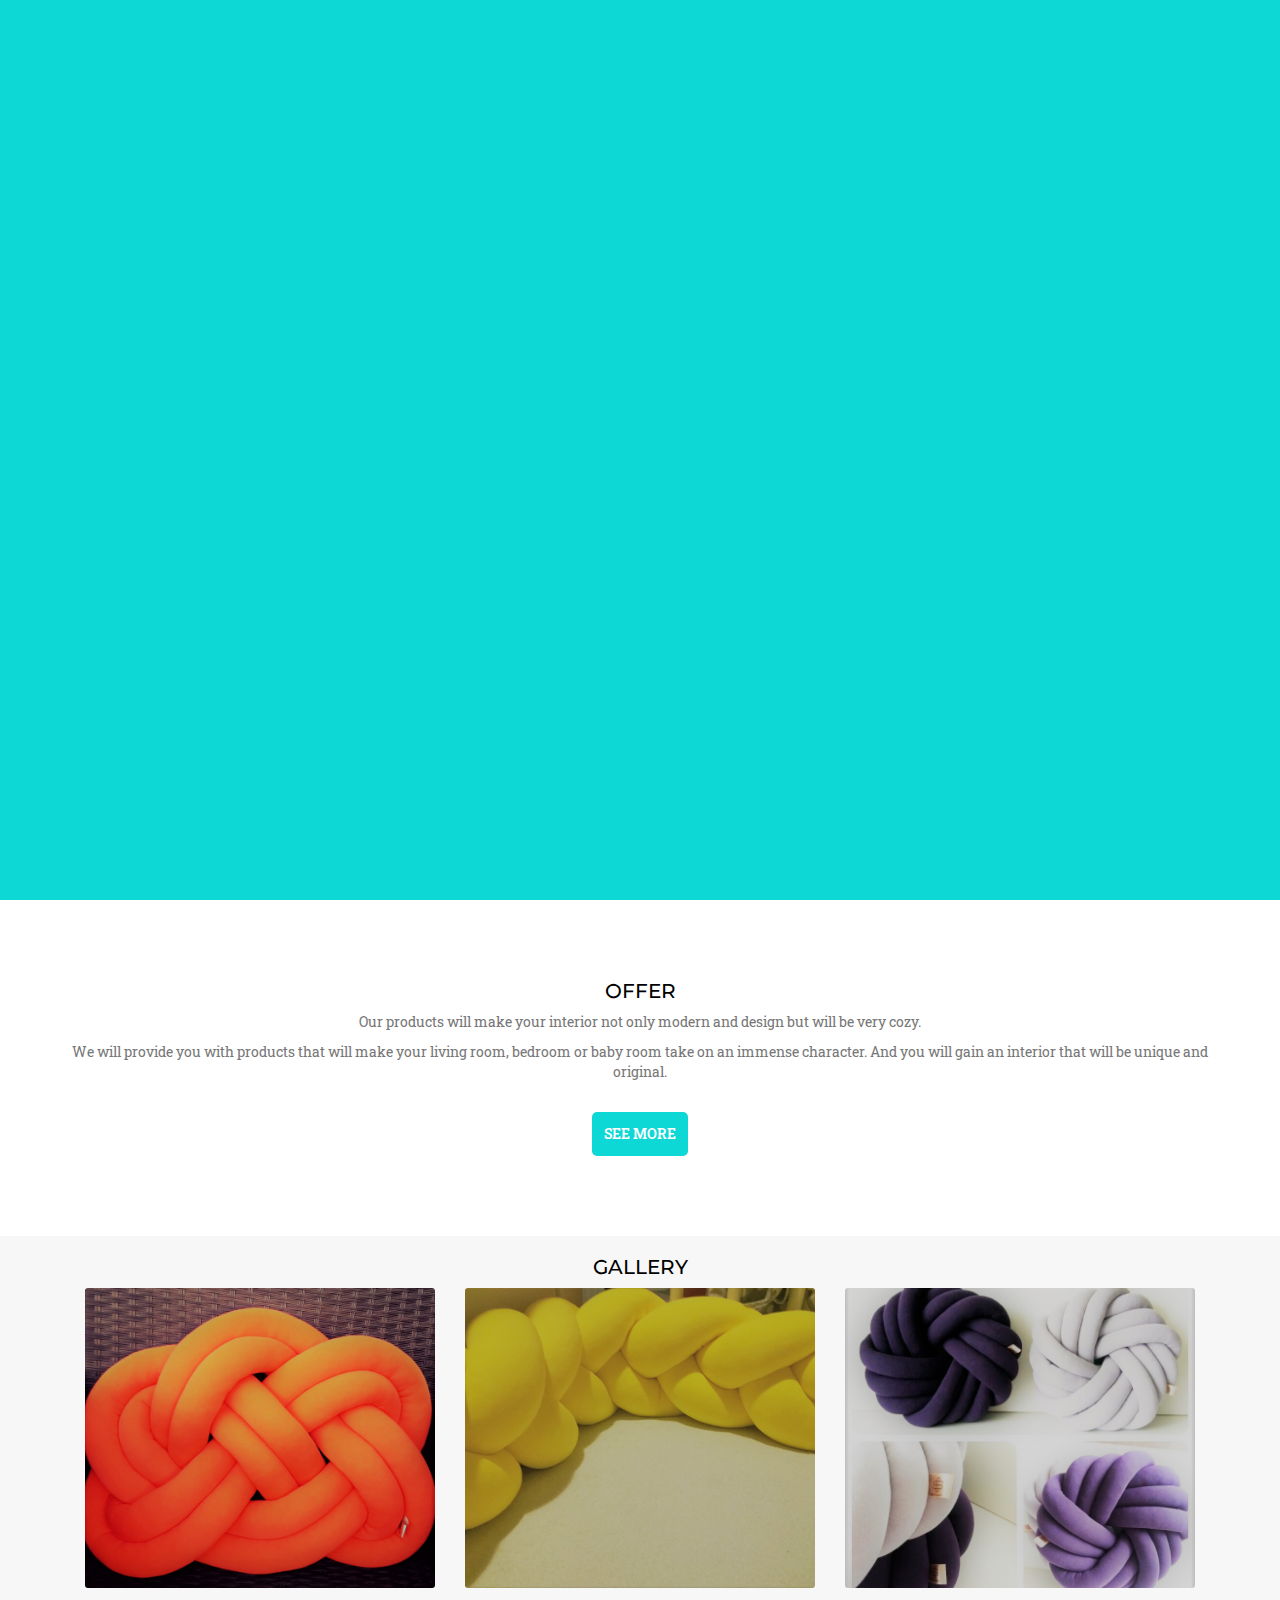
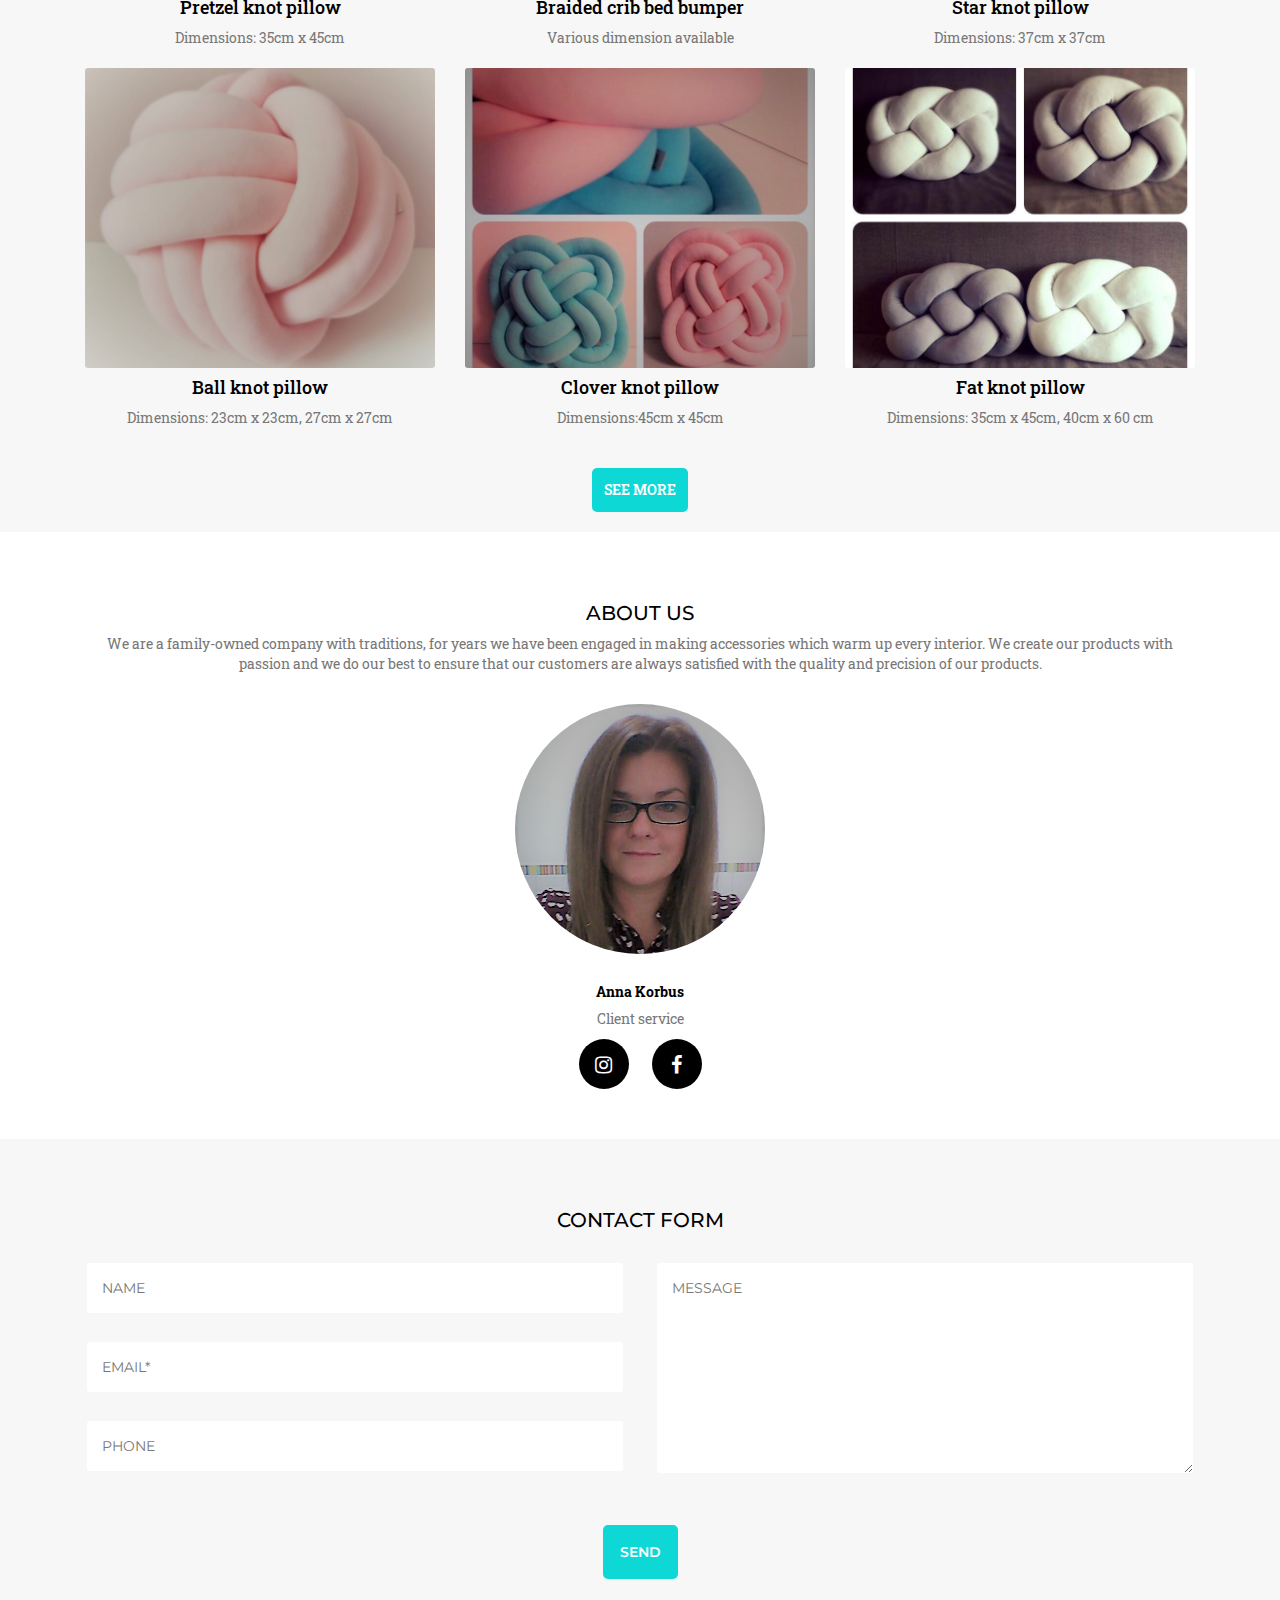
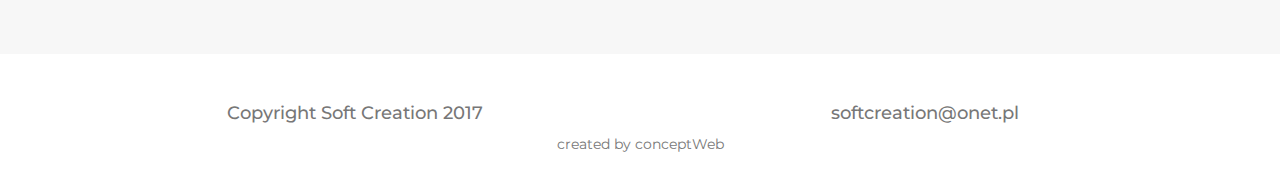
<file: index.html>
<!DOCTYPE html>
<html lang="pl">

<head>
    <meta http-equiv="Content-Type" content="text/html; charset=utf-8" />

    <!-- Zapewnienie reagowania zawartości strony na różne wielkości ekranu -->
    <meta name="viewport" content="width=device-width, initial-scale=1">
    <title>Soft Creation</title>
    <meta name="description" content="Poduszki dekoracyjne typu knot pillow, plecione ochraniacze do łóżeczek koce z wełny czesankowej o wyjątkowych właściwościach antyalergicznych -
 oraz o wiele wiecej by Twój dom stał się nowoczesny i przytulny.">

    <!-- Skompresowany Bootstrap CSS dodany lokalnie -->
    <link href="css/bootstrap.min.css" rel="stylesheet">
    <link href="css/style.css" rel="stylesheet">
    <link href="https://fonts.googleapis.com/css?family=Droid+Serif:400i|Montserrat:400|Roboto+Slab" rel="stylesheet">
    <link rel="shortcut icon" type="image/png" href="img/logo/favicon.png"/>
    <link rel="stylesheet" href="https://maxcdn.bootstrapcdn.com/font-awesome/4.7.0/css/font-awesome.min.css">
    <link rel="stylesheet" href="css/lightbox.min.css">
    <!-- Vivus - animacja svg -->
    <script src="js/vivus.min.js"></script>
</head>

<body>

<!-- Treść strony -->
<!-- Nawigacja-->
<nav class="navbar navbar-default navbar-fixed-top">
    <div class="container">
        <!-- Brand and toggle get grouped for better mobile display -->
        <div class="navbar-header">
            <button type="button" class="navbar-toggle collapsed" data-toggle="collapse"
                    data-target="#bs-example-navbar-collapse-1" aria-expanded="false">
                <span class="sr-only">Toggle navigation</span>
                <span class="icon-bar"></span>
                <span class="icon-bar"></span>
                <span class="icon-bar"></span>
            </button>
            <a class="navbar-brand" href="#"><img src="img/logo/logo.png" alt="logo"/></a>
        </div>

        <!-- Collect the nav links, forms, and other content for toggling -->
        <div class="collapse navbar-collapse" id="bs-example-navbar-collapse-1">
            <ul class="nav navbar-nav navbar-right">
                <li><a href="#portfolio" data-localize="gallery">Galeria</a></li>
                <li><a href="#team" data-localize="about">O Nas</a></li>
                <li><a href="#contact" data-localize="contact">Kontakt</a></li>
                <div class="language-selector-wrapper">
                <div class="language"><span>EN</span></div>
            </div>
            </ul>
        </div>

        <!-- /.navbar-collapse -->
    </div>
    <!-- /.container-fluid -->
</nav>
<!--Animated SVG Soft Creation logo-->
<div id="mainLogoWrapper" class="svg-logo-wrapper">


    <svg id="svgAnimatedLogo" version="1.1"  xmlns="http://www.w3.org/2000/svg" xmlns:xlink="http://www.w3.org/1999/xlink" x="0px" y="0px" viewBox="0 0 595.3 841.9" xml:space="preserve">



<path class="st0" d="M389.4,396.8c-0.1-15.5-12.7-28.1-28.2-28.1c0,0-90.3,0-90.4,0v5.6c0,0,90.4,0,90.4,0c12.2,0.2,22,10.2,22,22.4
	l0,0.1L389.4,396.8z"/>

<path class="st0" d="M281.1,425.4v-6.2c0.1,0,80.2,0,80.3,0c15.5,0.2,28,12.8,28,28.3c0,15.6-12.6,28.3-28.2,28.3c0,0-67.5,0-67.5,0
	v-5.6c0,0,67.5,0,67.6,0c12.2-0.2,22-10.2,22-22.4c0-12.2-9.7-22.1-21.8-22.4C361.3,425.4,281.2,425.4,281.1,425.4z"/>
<path class="st0" d="M296.1,419v6.2c-0.1,0-62.2,0-62.3,0c-15.5-0.2-28-12.8-28-28.3c0-15.6,12.6-28.3,28.2-28.3c0,0,55.2,0,55.2,0
	v5.6c0,0-55.3,0-55.3,0c-12.2,0.2-22,10.2-22,22.4c0,12.2,9.7,22.1,21.8,22.4C233.9,419,296,419,296.1,419z"/>
<path class="st0" d="M205.8,447.6c0.1,15.5,12.7,28.1,28.2,28.1c0,0,74.6,0,74.7,0v-5.6c0,0-74.7,0-74.7,0
	c-12.2-0.2-22-10.2-22-22.4l0-0.1L205.8,447.6z"/>


        <!-- ksztaltS-->
    
<path id="ksztaltS" class="st1" d="M361.4,419.1c-0.1,0-42.1,0-65.3,0V419c-0.1,0-62.2,0-62.3,0c-12.1-0.3-21.8-10.2-21.8-22.4
	c0-12.2,9.8-22.1,22-22.4c0,0,52.6,0,55.2,0c26.4,0,72,0,72.1,0c12.2,0.2,22,10.2,22,22.4l0,0.1l6.2,0
	c-0.1-15.5-12.7-28.1-28.2-28.1c0,0-90.3,0-90.4,0v0c-16.1,0-36.7,0-36.8,0c-15.6,0-28.2,12.7-28.2,28.3c0,15.5,12.5,28.1,28,28.3
	c0.1,0,28.9,0,47.3,0v0.1c0.1,0,80.2,0,80.3,0c12.1,0.3,21.8,10.2,21.8,22.4c0,12.2-9.8,22.1-22,22.4c0,0-32.7,0-52.6,0v0
	c0,0-74.7,0-74.7,0c-12.2-0.2-22-10.2-22-22.4l0-0.1l-6.2,0c0.1,15.5,12.7,28.1,28.2,28.1c0,0,37.9,0,59.7,0v0c0,0,67.5,0,67.5,0
	c15.6,0,28.2-12.7,28.2-28.3C389.4,431.9,376.9,419.3,361.4,419.1z"/>


<path class="st0" d="M277.2,416.8h-6.2c0-0.1,0-66,0-66.1c0.1-15.5,12.8-28,28.3-28c15.5,0,28.1,12.5,28.3,28c0,0.1,0,15.6,0,15.7
	h-5.6v0c0-0.1,0-15.6,0-15.7c-0.1-12.1-10.2-21.8-22.4-21.8c-12.2,0-22.1,9.7-22.4,21.8C277.2,350.8,277.2,416.7,277.2,416.8z"/>


<path class="st1" d="M277.2,416.8h-6.2c0-0.1,0-66,0-66.1c0.1-15.5,12.8-28,28.3-28c15.5,0,28.1,12.5,28.3,28c0,0.1,0,15.6,0,15.7
	h-5.6v0c0-0.1,0-15.6,0-15.7c-0.1-12.1-10.2-21.8-22.4-21.8c-12.2,0-22.1,9.7-22.4,21.8C277.2,350.8,277.2,416.7,277.2,416.8z"/>

<path class="st0" d="M277.2,427.6h-6.2c0,0.1,0,63.5,0,63.6c0.1,15.5,12.8,28,28.3,28c15.5,0,28.1-12.5,28.3-28c0-0.1,0-13.1,0-13.1
	h-5.6v0c0,0,0,13.1,0,13.1c-0.1,12.1-10.2,21.8-22.4,21.8c-12.2,0-22.1-9.7-22.4-21.8C277.2,491.1,277.2,427.7,277.2,427.6z"/>

<path class="st1" d="M277.2,427.6h-6.2c0,0.1,0,63.5,0,63.6c0.1,15.5,12.8,28,28.3,28c15.5,0,28.1-12.5,28.3-28c0-0.1,0-13.1,0-13.1
	h-5.6v0c0,0,0,13.1,0,13.1c-0.1,12.1-10.2,21.8-22.4,21.8c-12.2,0-22.1-9.7-22.4-21.8C277.2,491.1,277.2,427.7,277.2,427.6z"/>
    
<rect x="321.9" y="452.1" class="st0" width="5.6" height="15.7"/>
<rect x="321.9" y="452.1" class="st1" width="5.6" height="15.7"/>
<rect x="321.9" y="376.6" class="st0" width="5.6" height="15.9"/>
<rect x="321.9" y="376.6" class="st1" width="5.6" height="15.9"/>
<g>
	<path class="st2" d="M178,549.7c2.2,1,3.9,2.2,5.1,3.8c1.1,1.6,1.7,3.4,1.7,5.6c0,3.2-1,5.7-3,7.6s-4.7,2.9-8,2.9
		c-2.7,0-5-0.7-6.8-2.1s-3.1-3.3-3.7-5.9l3.7-1.8c0.5,2.1,1.3,3.7,2.5,4.7c1.1,1.1,2.6,1.6,4.3,1.6c2,0,3.7-0.6,5-1.8
		s1.9-2.7,1.9-4.6c0-1.5-0.4-2.9-1.3-4s-2.2-2.1-4-2.9l-4.2-1.8c-2.3-1-4-2.2-5.1-3.7c-1.1-1.5-1.7-3.3-1.7-5.4c0-2.4,0.9-4.5,2.7-6
		c1.8-1.6,4.1-2.4,6.9-2.4c2.1,0,3.8,0.4,5.4,1.3c1.5,0.9,2.7,2.2,3.5,3.9l-3.4,2.2c-0.8-1.3-1.6-2.3-2.6-3c-1-0.6-2-1-3.2-1
		c-1.5,0-2.8,0.5-3.8,1.4s-1.5,2.1-1.5,3.6c0,1.2,0.4,2.3,1.1,3.2c0.8,0.9,1.9,1.7,3.5,2.4L178,549.7z"/>
	<path class="st2" d="M188.1,558.1c0-1.6,0.3-3.1,0.9-4.5s1.4-2.6,2.5-3.7c1.1-1.1,2.4-1.9,3.8-2.5c1.4-0.6,2.9-0.9,4.5-0.9
		c1.6,0,3,0.3,4.4,0.9s2.7,1.4,3.8,2.5c1.1,1.1,2,2.3,2.5,3.7s0.9,2.9,0.9,4.4s-0.3,3-0.9,4.4c-0.6,1.4-1.4,2.6-2.5,3.7
		c-1.1,1.1-2.4,2-3.8,2.6c-1.4,0.6-2.9,0.9-4.4,0.9c-1.6,0-3.1-0.3-4.5-0.9c-1.4-0.6-2.7-1.4-3.8-2.5c-1.1-1.1-2-2.4-2.5-3.8
		C188.3,561.1,188.1,559.7,188.1,558.1z M191.9,558.1c0,2.3,0.8,4.2,2.3,5.8c1.5,1.6,3.4,2.4,5.5,2.4c2.1,0,4-0.8,5.5-2.4
		c1.5-1.6,2.3-3.5,2.3-5.8s-0.8-4.2-2.3-5.8c-1.5-1.6-3.3-2.4-5.5-2.4c-2.2,0-4,0.8-5.5,2.4C192.7,553.9,191.9,555.8,191.9,558.1z"
		/>
	<path class="st2" d="M218.1,568.7v-18.4h-4.1v-3h4.1v-6.2c0-3.6,0.4-6,1.3-7.2c0.9-1.3,2.5-1.9,4.8-1.9c0.6,0,1.1,0,1.7,0.1
		s1,0.2,1.5,0.4v3.8c-0.5-0.3-0.9-0.5-1.4-0.6s-1-0.2-1.5-0.2c-1.1,0-1.8,0.3-2.2,1c-0.4,0.7-0.6,2.4-0.6,5.1v5.7h5.7v3h-5.6v18.4
		H218.1z"/>
	<path class="st2" d="M231.5,550.3h-3.9v-3h3.9v-8.6h3.8v8.6h3.9v3h-3.9v18.4h-3.8V550.3z"/>
	<path class="st2" d="M285.8,542.6c-1.6-1.8-3.4-3.1-5.3-4c-1.9-0.9-3.9-1.3-6.2-1.3c-1.8,0-3.6,0.4-5.3,1.1
		c-1.7,0.7-3.2,1.8-4.5,3.1c-1.3,1.4-2.3,2.9-3,4.6s-1,3.5-1,5.6c0,1.6,0.2,3.1,0.6,4.4s1,2.6,1.8,3.7c1.4,2,3.1,3.5,5.1,4.5
		s4.2,1.6,6.5,1.6c2.2,0,4.2-0.5,6.1-1.4c1.9-0.9,3.6-2.3,5.1-4.1v5.4c-1.7,1.2-3.5,2.2-5.5,2.8c-2,0.6-4,0.9-6.1,0.9
		c-1.8,0-3.6-0.3-5.3-0.8c-1.7-0.5-3.3-1.3-4.8-2.4c-2.5-1.7-4.4-3.9-5.7-6.4c-1.3-2.5-2-5.3-2-8.3c0-2.6,0.4-5,1.3-7.2
		c0.9-2.2,2.2-4.1,4-5.9c1.8-1.7,3.7-2.9,5.8-3.8s4.4-1.3,7-1.3c2,0,3.9,0.3,5.8,0.9c1.9,0.6,3.7,1.5,5.5,2.8V542.6z"/>
	<path class="st2" d="M292.4,568.7v-21.4h3.3v4.5c1-1.9,2-3.2,3.1-4s2.5-1.2,4.1-1.2c0.4,0,0.9,0,1.3,0.1s0.8,0.2,1.2,0.3l-1.2,3.3
		c-0.4-0.1-0.8-0.2-1.2-0.3s-0.7-0.1-1.1-0.1c-1.9,0-3.4,0.7-4.4,2.1s-1.5,3.5-1.5,6.3v10.5H292.4z"/>
	<path class="st2" d="M328.4,558.6h-17v0.3c0,2.3,0.7,4.2,2,5.6s3,2.1,5.1,2.1c1.4,0,2.7-0.4,3.9-1.2s2.2-1.9,3.1-3.5l2.8,1.9
		c-1.1,1.9-2.5,3.4-4.1,4.4c-1.7,1-3.6,1.5-5.8,1.5c-3.3,0-5.9-1.1-7.9-3.2c-2-2.2-3-5-3-8.5c0-3.4,1-6.1,3-8.3
		c2-2.1,4.6-3.2,7.7-3.2c3.2,0,5.7,1,7.5,3c1.9,2,2.8,4.8,2.8,8.3V558.6z M324.4,555.6c-0.1-1.9-0.8-3.3-1.9-4.4s-2.7-1.5-4.7-1.5
		c-1.8,0-3.3,0.5-4.5,1.6c-1.2,1.1-1.9,2.5-2.1,4.3H324.4z"/>
	<path class="st2" d="M353.9,547.3v21.4h-3.6v-3.9c-0.9,1.6-2,2.8-3.3,3.6c-1.3,0.8-2.8,1.2-4.5,1.2c-3.1,0-5.6-1.1-7.4-3.2
		s-2.8-4.9-2.8-8.4c0-3.5,0.9-6.3,2.7-8.4c1.8-2.1,4.3-3.1,7.3-3.1c1.8,0,3.4,0.4,4.7,1.2c1.3,0.8,2.4,2,3.2,3.6v-4H353.9z
		 M350.3,558.2c0-2.4-0.7-4.4-2-5.8c-1.3-1.5-3-2.2-5.2-2.2c-2.2,0-3.9,0.7-5.2,2c-1.2,1.4-1.9,3.3-1.9,5.7c0,2.6,0.6,4.6,1.9,6
		c1.2,1.4,3,2.1,5.3,2.1c2.2,0,3.9-0.7,5.1-2.1C349.7,562.6,350.3,560.7,350.3,558.2z"/>
	<path class="st2" d="M361.8,550.3h-3.9v-3h3.9v-8.6h3.8v8.6h3.9v3h-3.9v18.4h-3.8V550.3z"/>
	<path class="st2" d="M372.9,537c0-0.7,0.3-1.4,0.8-1.9s1.2-0.8,1.9-0.8c0.7,0,1.4,0.3,1.9,0.8c0.5,0.5,0.8,1.2,0.8,1.9
		c0,0.7-0.3,1.4-0.8,1.9s-1.1,0.8-1.9,0.8c-0.8,0-1.4-0.3-1.9-0.8S372.9,537.7,372.9,537z M373.8,568.7v-21.4h3.7v21.4H373.8z"/>
	<path class="st2" d="M383.5,558.1c0-1.6,0.3-3.1,0.9-4.5s1.4-2.6,2.5-3.7c1.1-1.1,2.4-1.9,3.8-2.5s2.9-0.9,4.5-0.9
		c1.6,0,3,0.3,4.4,0.9c1.4,0.6,2.7,1.4,3.8,2.5c1.1,1.1,2,2.3,2.5,3.7s0.9,2.9,0.9,4.4s-0.3,3-0.9,4.4c-0.6,1.4-1.4,2.6-2.5,3.7
		c-1.1,1.1-2.4,2-3.8,2.6c-1.4,0.6-2.9,0.9-4.4,0.9c-1.6,0-3.1-0.3-4.5-0.9c-1.4-0.6-2.7-1.4-3.8-2.5c-1.1-1.1-2-2.4-2.5-3.8
		C383.8,561.1,383.5,559.7,383.5,558.1z M387.4,558.1c0,2.3,0.8,4.2,2.3,5.8c1.5,1.6,3.4,2.4,5.5,2.4c2.1,0,4-0.8,5.5-2.4
		c1.5-1.6,2.3-3.5,2.3-5.8s-0.8-4.2-2.3-5.8c-1.5-1.6-3.3-2.4-5.5-2.4c-2.2,0-4,0.8-5.5,2.4C388.2,553.9,387.4,555.8,387.4,558.1z"
		/>
	<path class="st2" d="M412.6,568.7v-21.4h3.6v3.3c0.9-1.4,2-2.4,3.3-3.1s2.8-1,4.5-1c2.5,0,4.5,0.7,5.9,2c1.4,1.3,2.1,3.2,2.1,5.6
		v14.6h-3.8v-12.6c0-2.2-0.5-3.8-1.4-4.8c-0.9-1.1-2.3-1.6-4.2-1.6c-1.1,0-2.1,0.2-3,0.6s-1.6,1-2.2,1.7c-0.5,0.6-0.8,1.2-1,1.9
		c-0.2,0.7-0.3,2-0.3,3.8v11.1H412.6z"/>
</g>
</svg>

</div>

<!--End od svg Animated logo wrapper-->

<!--    kontenery-->
<section id="slider">
    <div class="container-fluid">
        <div class="row">
            <div id="id-carousel" class="carousel slide">
                <!-- div na slajdy-->
                <div class="carousel-inner" role="listbox">
                    <!-- Pojedynczy slajd -->
                    <div class="item active">
                        <div class="slider-image" id="slider_img_1">

                        </div>
                        <div class="carousel-caption">
                            <h3>Star knot pillow</h3>
                            <!-- Tekst na slajdzie -->
                        </div>
                    </div>
                    <div class="item">
                        <div class="slider-image" id="slider_img_2">
                        </div>
                        <div class="carousel-caption">
                            <h3>Pretzel knot pillow</h3>
                            <!-- Tekst na slajdzie -->
                        </div>
                    </div>
                    <div class="item">
                        <div class="slider-image" id="slider_img_3">
                        </div>
                        <div class="carousel-caption">
                            <h3>Braided crib bed bumper</h3>
                            <!-- Tekst na slajdzie -->
                        </div>
                    </div>
                    <div class="item">
                        <div class="slider-image" id="slider_img_4">
                        </div>
                        <div class="carousel-caption">
                            <h3>Clover knot pillow</h3>
                            <!-- Tekst na slajdzie -->
                        </div>
                    </div>
                    <!-- Kolejne slajdy -->


                </div>
                <!-- Strzałki przewijania -->
                <a class="left carousel-control" href="#id-carousel" role="button" data-slide="prev"> <span
                        class="glyphicon glyphicon-chevron-left" aria-hidden="true"></span> <span class="sr-only">Previous</span>
                </a>
                <a class="right carousel-control" href="#id-carousel" role="button" data-slide="next"> <span
                        class="glyphicon glyphicon-chevron-right" aria-hidden="true"></span> <span
                        class="sr-only">Next</span> </a>
            </div>
        </div>
    </div>


</section>
<section id="offer">
    <div class="container">
        <div class="row">
            <h2 data-localize="offer">Oferta</h2>
            <p data-localize="offerP1">Nasze produkty sprawią, że Twoje wnętrze stanie się nie tylko nowoczesne i
                designerskie ale będzie bardzo przytulne.</p>
            <p data-localize="offerP2">Dostarczymy Ci produkty dzięki którym Twój salon, sypialnia czy pokój dziecka
                nabiorą ekskulzywnego charakteru. A Ty zyskasz wnętrze, które będzie wyjątkowe i niebanalne.</p>
            <div class="row">
                <div class="col-md-12">
                    <button class="soft-creation-button" data-localize="offerButton" type="button" id="btn-offer">Zobacz
                        więcej
                    </button>
                    <div id="show">
                        <div class="row">
                            <div class="col-md-4">
                                <div class="product">
                                    <h4 data-localize="material">Surowiec</h4>
                                    <p data-localize="material-text">Do wyrobu naszych produktów używamy jedynie tkanin o
                                        najlepszych parametrach. Posiadających zarówno certyfikaty OEKO TEX 100, a więc
                                        są w 100% bezpieczne dla dzieci, ale również posiadają badania na kurczliwość i
                                        ścieralność. Posiadamy tkaniny w szerokiej gamie kolorystyczniej. Z takich
                                        własnie surowców wykonanmy dla Ciebie dowolną poduszkę czy ochraniacz do
                                        łóżeczka.</p>
                                </div>
                            </div>
                            <div class="col-md-4">
                                <div class="product">
                                    <h4 data-localize="technology">Technologia</h4>
                                    <p data-localize="technology-text">Nasz zakład wyposażony jest w nowoczesne i
                                        wydajne maszyny. Wykonujemy cały proces produkcyjny, własnoręcznie, w zależności
                                        od efektu jaki mamy dla Ciebie uzyskać. Jesteśmy otwarci na Twoje nowe pomysły,
                                        uwagi i sugestie.</p>
                                </div>
                            </div>
                            <div class="col-md-4">
                                <div class="product">
                                    <h4 data-localize="effects">Efekty</h4>
                                    <p data-localize="effects-text">Otrzymasz produkty wykonane dokładnie pod Twoje
                                        zamówienie. Dzięki temu perfekcyjnie podkreślisz indiwidualny design w swoim
                                        domu.</p>
                                </div>
                            </div>
                        </div>
                    </div>
                </div>
            </div>

        </div>

    </div>

</section>


<!--  portfolio-->
<section id="portfolio">
    <div class="container">
        <div class="row">
            <h2 data-localize="gallerySectionHeader">GALERIA</h2>

            <p></p>
        </div>
        <div class="row">
            <div class="col-md-4">
                <div class="single-portfolio-item">
                    <div class="portfolio-image-container">
                        <div class="portfolio-image" id="portfolio-item-1">
                            <a href="img/gallery/gallery1.jpg" data-title="Pretzel knot pillow" data-lightbox="gallery">
                                <div class="portfolio-item-mask">
                                    <i class="fa fa-diamond" aria-hidden="true"></i>
                                </div>
                            </a>
                        </div>

                    </div>
                    <h4>Pretzel knot pillow</h4>
                    <p data-localize="image1Caption">Wymiary: 35cm x 45cm</p>
                </div>

            </div>

            <div class="col-md-4">
                <div class="single-portfolio-item">
                    <div class="portfolio-image-container">
                        <div class="portfolio-image" id="portfolio-item-2">
                            <a href="img/gallery/gallery2.jpg" data-title="Braided crib bed bumper"
                               data-lightbox="gallery">
                                <div class="portfolio-item-mask">
                                    <i class="fa fa-diamond" aria-hidden="true"></i>
                                </div>
                            </a>
                        </div>

                    </div>
                    <h4>Braided crib bed bumper</h4>
                    <p data-localize="image2Caption">Różne wymiary dostępne</p>
                </div>

            </div>

            <div class="col-md-4">
                <div class="single-portfolio-item">
                    <div class="portfolio-image-container">
                        <div class="portfolio-image" id="portfolio-item-3">
                            <a href="img/gallery/gallery3.jpg" data-title="Star knot pillow" data-lightbox="gallery">
                                <div class="portfolio-item-mask">
                                    <i class="fa fa-diamond" aria-hidden="true"></i>
                                </div>
                            </a>
                        </div>

                    </div>
                    <h4>Star knot pillow</h4>
                    <p data-localize="image3Caption">Wymiary: 37cm x 37cm</p>
                </div>

            </div>

            <div class="col-md-4">
                <div class="single-portfolio-item">
                    <div class="portfolio-image-container">
                        <div class="portfolio-image" id="portfolio-item-4">
                            <a href="img/gallery/gallery4.jpg" data-title="Clover knot pillow" data-lightbox="gallery">
                                <div class="portfolio-item-mask">
                                    <i class="fa fa-diamond" aria-hidden="true"></i>
                                </div>
                            </a>
                        </div>

                    </div>
                    <h4>Ball knot pillow</h4>
                    <p data-localize="image4Caption">Wymiary: 23cm x 23cm, 27cm x 27cm </p>

                </div>

            </div>
            <div class="col-md-4">
                <div class="single-portfolio-item">
                    <div class="portfolio-image-container">
                        <div class="portfolio-image" id="portfolio-item-5">
                            <a href="img/gallery/gallery5.jpg" data-title="Fat mini knot pillow"
                               data-lightbox="gallery">
                                <div class="portfolio-item-mask">
                                    <i class="fa fa-diamond" aria-hidden="true"></i>
                                </div>
                            </a>
                        </div>

                    </div>
                    <h4>Clover knot pillow</h4>
                    <p data-localize="image5Caption">Wymiary:45cm x 45cm</p>
                </div>

            </div>
            <div class="col-md-4">
                <div class="single-portfolio-item">
                    <div class="portfolio-image-container">
                        <div class="portfolio-image" id="portfolio-item-6">
                            <a href="img/gallery/gallery6.jpg" data-title="Mini pretzel pillow" data-lightbox="gallery">
                                <div class="portfolio-item-mask">
                                    <i class="fa fa-diamond" aria-hidden="true"></i>
                                </div>
                            </a>
                        </div>

                    </div>
                    <h4>Fat knot pillow</h4>
                    <p data-localize="image6Caption">Wymiary: 35cm x 45cm, 40cm x 60 cm</p>
                </div>

            </div>


        </div>
        <div class="row text-center">
            <div class="row text-center"><a href="allproducts.html">
                <button class="soft-creation-button" data-localize="offerButton"> zobacz więcej</button>
            </a>
            </div>
        </div>
    </div>

</section>

<section id="team">
    <div class="container">
        <div class="row">
            <h2 data-localize="aboutUsSectionHeader">O NAS</h2>
        </div>
        <div class="row">

            <div class="col-lg-12 text-center">
                <p data-localize="aboutUsText">Jesteśmy rodzinną firmą z tradycjami, od lat zajmujemy się tworzeniem
                    akcesoriów, które ocieplają każde wnętrze. Tworzymy nasze produkty z pasją i dokładamy wszelkich
                    starań aby nasz klient był zawsze zadowolony z jakości i precyzji wykonania naszych produktów.</p>
                <div id="erick" class="teamimage"></div>
                <h5>Anna Korbus</h5>
                <p data-localize="aboutUsPosition">Obsługa klienta</p>

                <a href="https://www.instagram.com/softcreation">
                    <div class="icon-social"><i class="fa fa-instagram" aria-hidden="true"></i></div>
                </a>
                <a href="https://www.facebook.com/softicreation/">
                    <div class="icon-social">
                        <i class="fa fa-facebook" aria-hidden="true"></i></div>
                </a>
            </div>

        </div>
    </div>
    <!--    end of team container-->

</section>

<section id="contact">
    <div class="container">
        <div class="row">
            <h2 data-localize="contactFormHeading">Formularz kontaktowy</h2>
            <p></p>
        </div>
        <div class="row">
            <form action="https://formspree.io/softcreation@onet.pl" method="POST">
                <div class="col-sm-6">
                    <input id="contactFormName" name="userName" type="text" placeholder="Imię">
                    <input id="contactFormEmail" name="userEmail" type="email" placeholder="Email*" required>
                    <input id="contactFormPhone" name="userPhone" type="text" placeholder="Telefon">
                </div>
                <div class="col-sm-6">
                    <textarea id="contactFormMessage" name="message" cols="30" rows="9" placeholder="Wiadomość*" required></textarea>
                </div>
                <div class="col-sm-12 text-center">
                    <input id="contactFormSubmit"  type="submit" value="Wyślij" class="soft-creation-button">
                </div>

            </form>
        </div>
    </div>


</section>

<footer id="terms">
    <div class="container">
        <div class="row">
            <div class="col-lg-6 col-md-6 col-sm-12 text-center">
                <h4>Copyright Soft Creation 2017</h4>
            </div>
            <div class="col-lg-6 col-md-6 col-sm-12 text-center">
                <a href="mailto:softcreation@onet.pl">
                    <h4>softcreation@onet.pl</h4>
                </a>
            </div>

            <div class="row text-center">created by <a href="http://conceptweb.com.pl/">conceptWeb</a></div>
    </div>
    </div>
</footer>


<!-- jQuery (wymagany dla Bootstrap JavaScript) -->
<script src="https://cdnjs.cloudflare.com/ajax/libs/jquery/3.1.1/jquery.min.js"></script>
<!-- Skompresowany plik Bootstrap JavaScript dodany lokalnie -->
<script src="js/bootstrap.min.js"></script>
<script src="js/custom.js"></script>
<script src="js/svgAnim.js"></script>
<script src="js/lightbox.min.js"></script>
<script src="js/jqueryLocalize.js"></script>

</body>

</html>
</file>
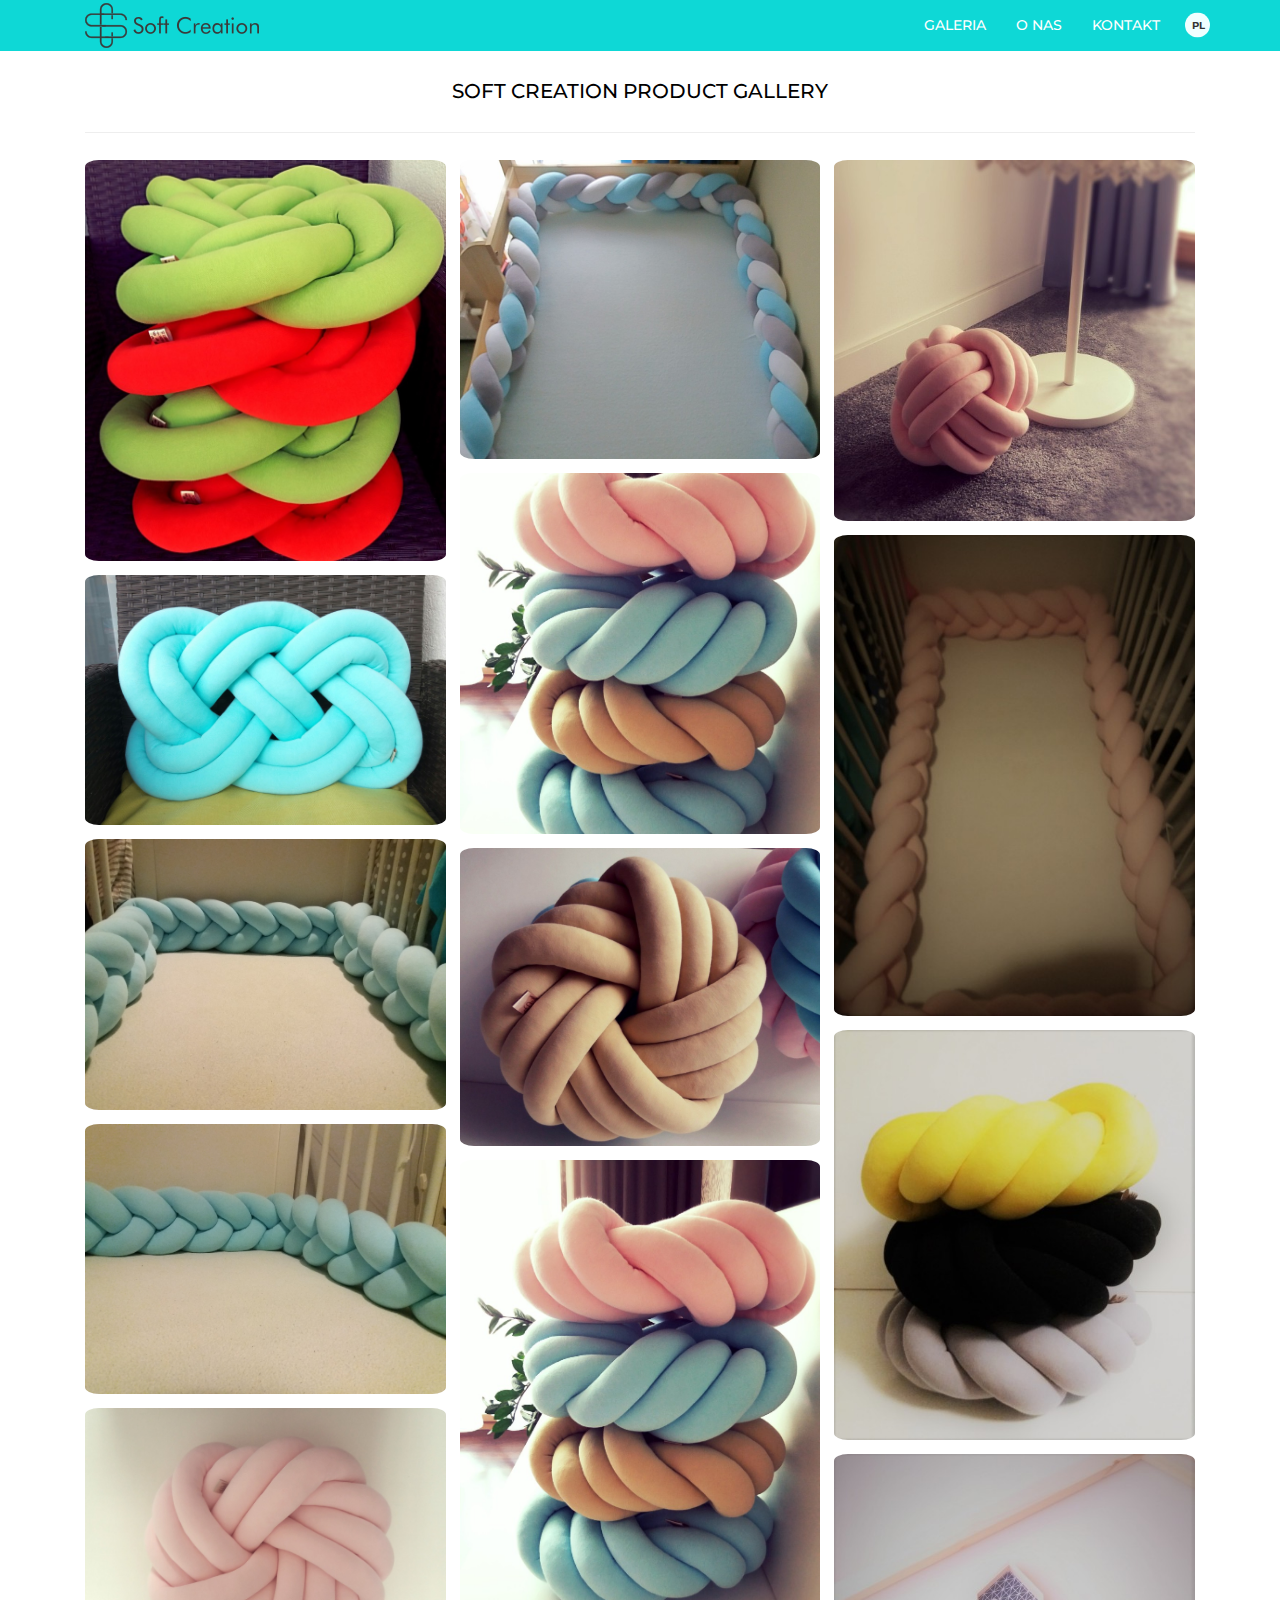
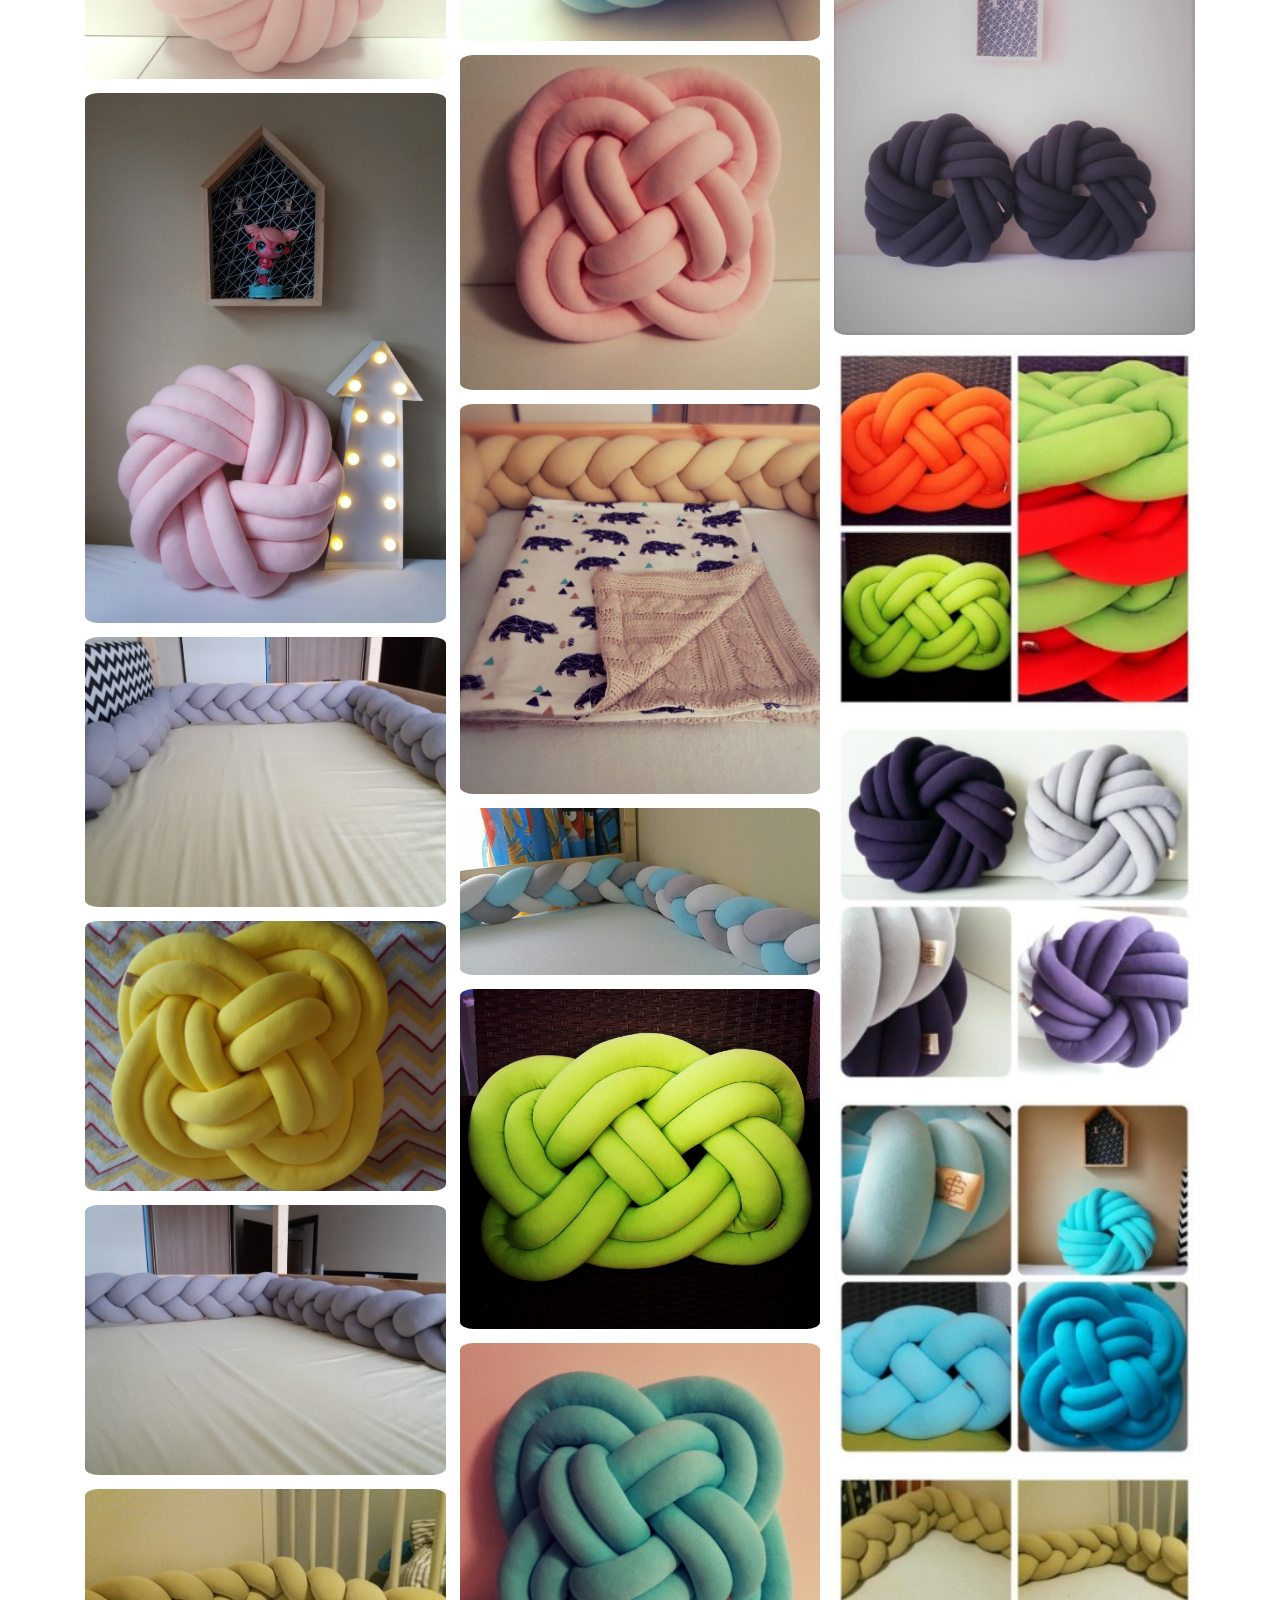
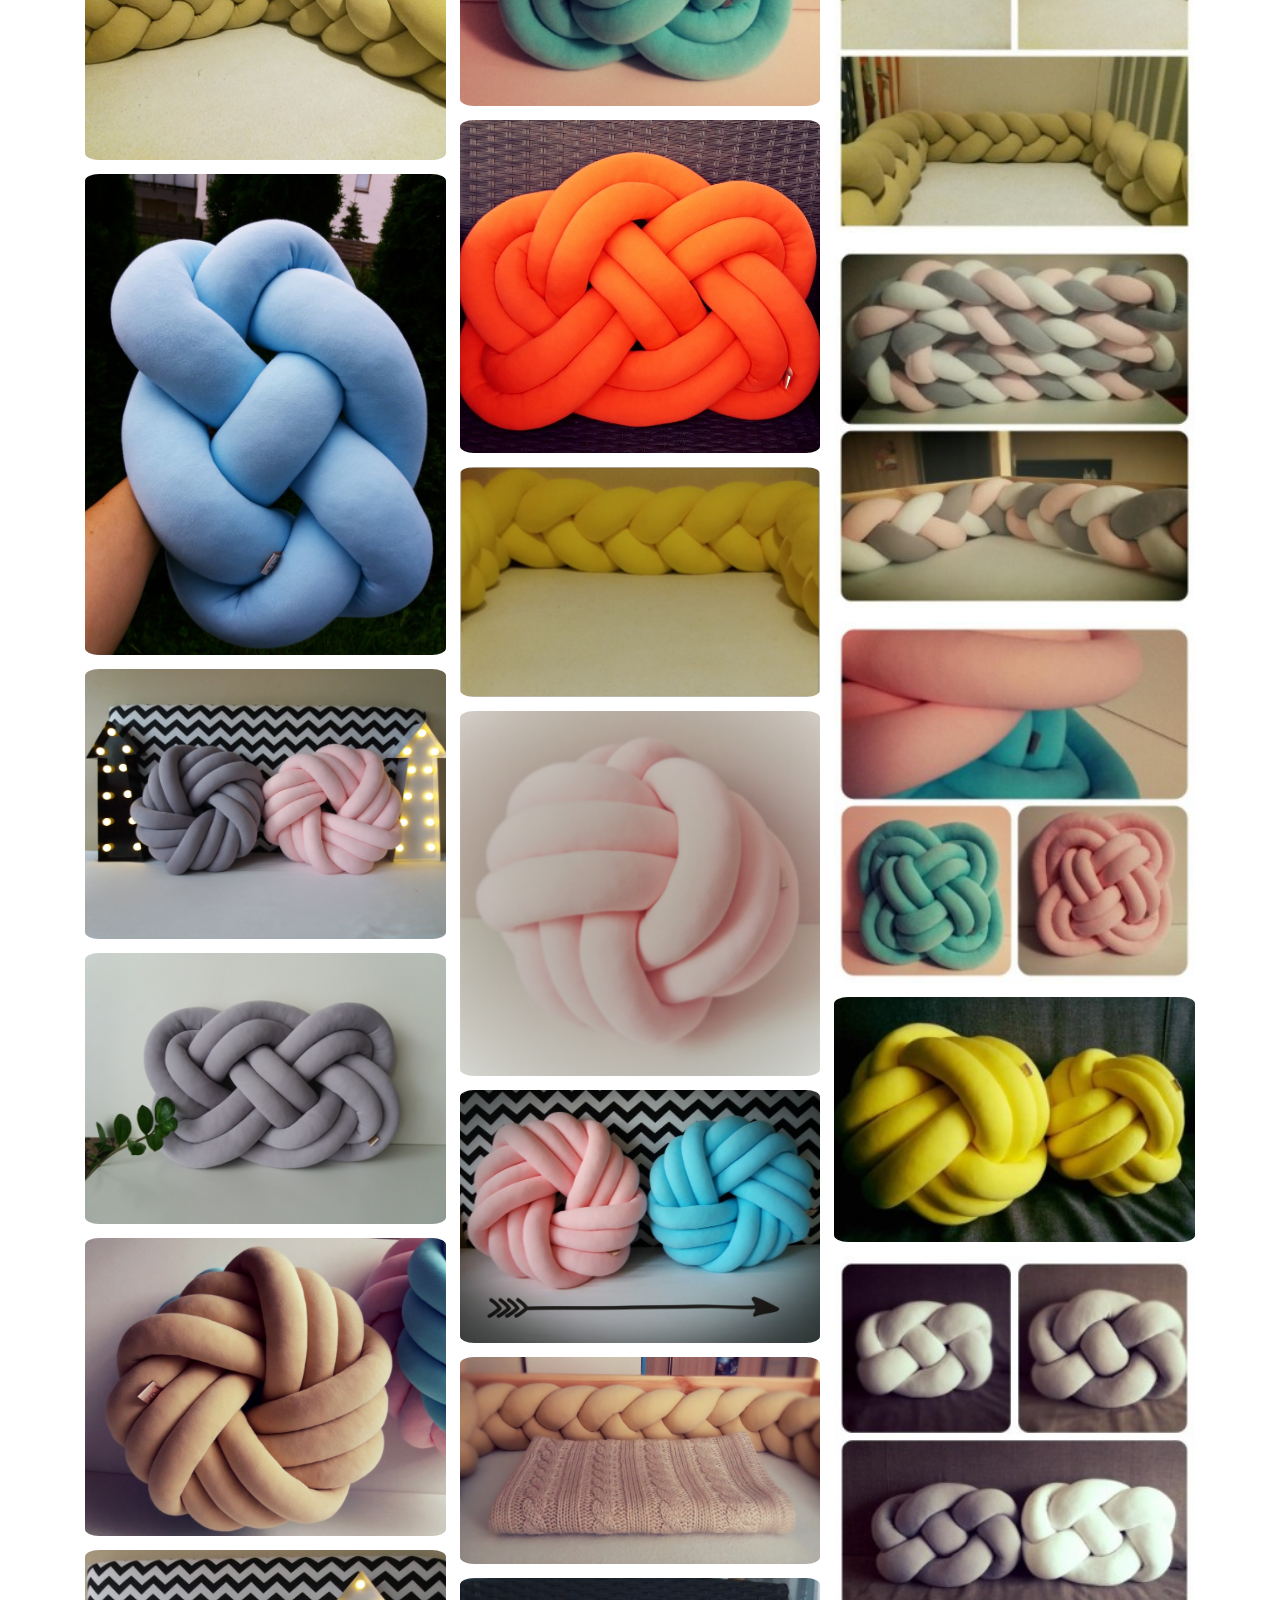
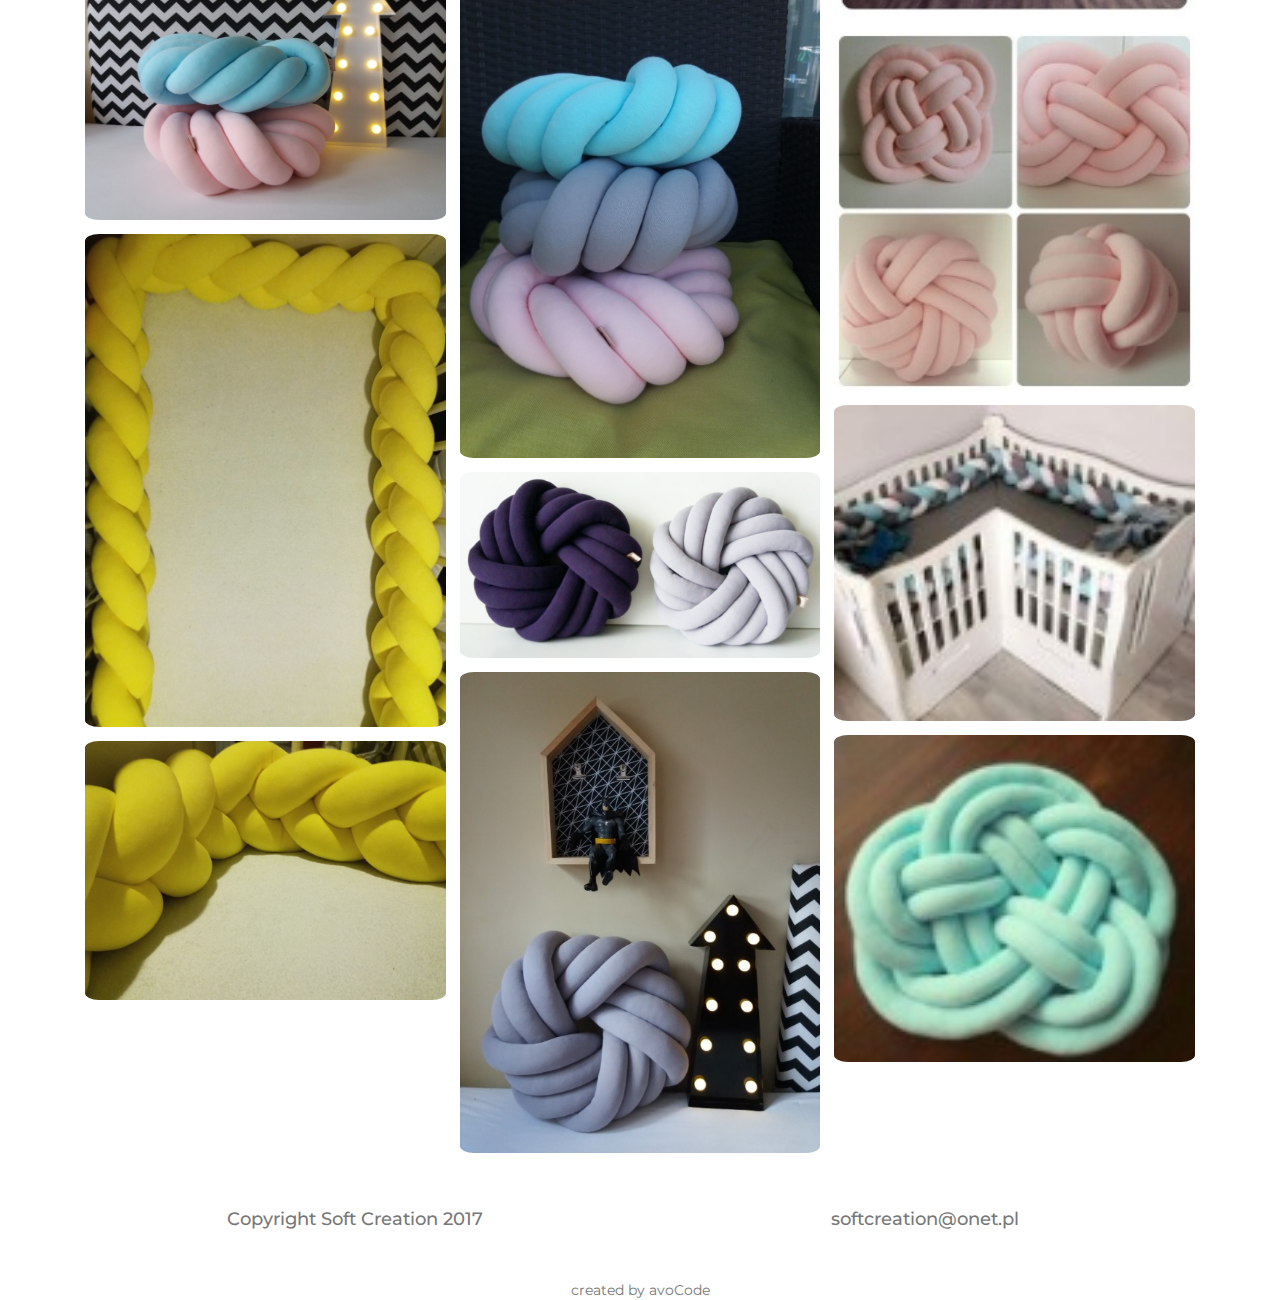
<file: allproducts.html>
<!DOCTYPE html>
<html lang="pl">

<head>
    <meta charset="utf-8">
    <title>Soft Creation - galeria produktów</title>
    <meta name="description" content="Wyjątkowe poduszki i ochraniacze do łóżeczek dziecięcych.">
    <!-- Zapewnienie reagowania zawartości strony na różne wielkości ekranu -->
    <meta name="viewport" content="width=device-width, initial-scale=1">
    <title>Bootstrap</title>
    <!-- Skompresowany Bootstrap CSS dodany lokalnie -->
    <link href="css/bootstrap.min.css" rel="stylesheet">
    <link href="css/style.css" rel="stylesheet">
    <link href="https://fonts.googleapis.com/css?family=Droid+Serif:400i|Montserrat|Roboto+Slab" rel="stylesheet">
    <link rel="stylesheet" href="https://maxcdn.bootstrapcdn.com/font-awesome/4.7.0/css/font-awesome.min.css">
    <link rel="stylesheet" href="css/lightbox.min.css">
</head>

<body>

    <!-- Treść strony -->
    <!--    nawigacja-->
    <nav class="navbar navbar-default navbar-fixed-top">
        <div class="container">
            <!-- Brand and toggle get grouped for better mobile display -->
            <div class="navbar-header">
                <button type="button" class="navbar-toggle collapsed" data-toggle="collapse" data-target="#bs-example-navbar-collapse-1" aria-expanded="false">
        <span class="sr-only">Toggle navigation</span>
        <span class="icon-bar"></span>
        <span class="icon-bar"></span>
        <span class="icon-bar"></span>
      </button>
                <a class="navbar-brand" href="index.html"><img src="img/logo/logo.png" alt="logo"/></a>
            </div>

            <!-- Collect the nav links, forms, and other content for toggling -->
            <div class="collapse navbar-collapse" id="bs-example-navbar-collapse-1">


                <ul class="nav navbar-nav navbar-right">
                    <li><a href="index.html#portfolio">Galeria</a></li>
                    <li><a href="index.html#team">o nas</a></li>
                    <li><a href="index.html#contact">kontakt</a></li>
                    <div class="language-selector-wrapper">
                        <div class="language"><span>EN</span></div>
                    </div>

                </ul>
            </div>
            <!-- /.navbar-collapse -->
        </div>
        <!-- /.container-fluid -->
    </nav>

    <!--    kontenery-->
    <section id="gallery">

        <div class="container">
            <h2 class="productimages" data-localize="productImageGalleryHeading">Galeria produktów Soft Creation</h2>
            <div class="col-md-12">
                <div class="row">
                    <hr>
                    <div class="gal">
                        <a href="product-image/fullsize/product%20(1).jpg" data-lightbox="gallery" data-title="pretzel knot pillow "><img src="product-image/product%20(1).jpg" alt=""></a>
                        <a href="product-image/fullsize/product%20(2).jpg" data-lightbox="gallery" data-title="pretzel knot pillow"><img src="product-image/product%20(2).jpg" alt=""></a>
                        <a href="product-image/fullsize/product%20(3).jpg" data-lightbox="gallery" data-title="braided crib bed bumper"><img src="product-image/product%20(3).jpg" alt=""></a>
                        <a href="product-image/fullsize/product%20(4).jpg" data-lightbox="gallery" data-title="braided crib bed bumper"><img src="product-image/product%20(4).jpg" alt=""></a>
                        <a href="product-image/fullsize/product%20(5).jpg" data-lightbox="gallery" data-title="star knot pillow"><img src="product-image/product%20(5).jpg" alt=""></a>
                        <a href="product-image/fullsize/product%20(6).jpg" data-lightbox="gallery" data-title="star knot pillow"><img src="product-image/product%20(6).jpg" alt=""></a>
                        <a href="product-image/fullsize/product%20(7).jpg" data-lightbox="gallery" data-title="braided crib bed bumper"><img src="product-image/product%20(7).jpg" alt=""></a>
                        <a href="product-image/fullsize/product%20(8).jpg" data-lightbox="gallery" data-title="clover knot pillow"><img src="product-image/product%20(8).jpg" alt=""></a>
                        <a href="product-image/fullsize/product%20(9).jpg" data-lightbox="gallery" data-title="braided crib bed bumper"><img src="product-image/product%20(9).jpg" alt=""></a>
                        <a href="product-image/fullsize/product%20(10).jpg" data-lightbox="gallery" data-title="braided crib bed bumper"><img src="product-image/product%20(10).jpg" alt=""></a>
                        <a href="product-image/fullsize/product%20(11).jpg" data-lightbox="gallery" data-title="fat knot pillow mini"><img src="product-image/product%20(11).jpg" alt=""></a>
                        <a href="product-image/fullsize/product%20(12).jpg" data-lightbox="gallery" data-title="star knot pillow"><img src="product-image/product%20(12).jpg" alt=""></a>
                        <a href="product-image/fullsize/product%20(13).jpg" data-lightbox="gallery" data-title="pretzel knot pillow"><img src="product-image/product%20(13).jpg" alt=""></a>
                        <a href="product-image/fullsize/product%20(14).jpg" data-lightbox="gallery" data-title="star knot pillow"><img src="product-image/product%20(14).jpg" alt=""></a>
                        <a href="product-image/fullsize/product%20(15).jpg" data-lightbox="gallery" data-title="star knot pillow"><img src="product-image/product%20(15).jpg" alt=""></a>
                        <a href="product-image/fullsize/product%20(16).jpg" data-lightbox="gallery" data-title="braided crib bed bumper"><img src="product-image/product%20(16).jpg" alt=""></a>
                        <a href="product-image/fullsize/product%20(17).jpg" data-lightbox="gallery" data-title="braided crib bed bumper"><img src="product-image/product%20(17).jpg" alt=""></a>
                        <a href="product-image/fullsize/product%20(18).jpg" data-lightbox="gallery" data-title="braided crib bed bumper"><img src="product-image/product%20(18).jpg" alt=""></a>
                        <a href="product-image/fullsize/product%20(19).jpg" data-lightbox="gallery" data-title="star knot pillow"><img src="product-image/product%20(19).jpg" alt=""></a>
                        <a href="product-image/fullsize/product%20(20).jpg" data-lightbox="gallery" data-title="star knot pillow"><img src="product-image/product%20(20).jpg" alt=""></a>
                        <a href="product-image/fullsize/product%20(21).jpg" data-lightbox="gallery" data-title="star knot pillow"><img src="product-image/product%20(21).jpg" alt=""></a>
                        <a href="product-image/fullsize/product%20(22).jpg" data-lightbox="gallery" data-title="clover knot pillow"><img src="product-image/product%20(22).jpg" alt=""></a>
                        <a href="product-image/fullsize/product%20(23).jpg" data-lightbox="gallery" data-title="braided crib bed bumper"><img src="product-image/product%20(23).jpg" alt=""></a>
                        <a href="product-image/fullsize/product%20(24).jpg" data-lightbox="gallery" data-title="braided crib bed bumper"><img src="product-image/product%20(24).jpg" alt=""></a>
                        <a href="product-image/fullsize/product%20(25).jpg" data-lightbox="gallery" data-title="pretzel knot pillow"><img src="product-image/product%20(25).jpg" alt=""></a>
                        <a href="product-image/fullsize/product%20(26).jpg" data-lightbox="gallery" data-title="clover knot pillow"><img src="product-image/product%20(26).jpg" alt=""></a>
                        <a href="product-image/fullsize/product%20(27).jpg" data-lightbox="gallery" data-title="pretzel knot pillow"><img src="product-image/product%20(27).jpg" alt=""></a>
                        <a href="product-image/fullsize/product%20(28).jpg" data-lightbox="gallery" data-title="braided crib bed bumper"><img src="product-image/product%20(28).jpg" alt=""></a>
                        <a href="product-image/fullsize/product%20(29).jpg" data-lightbox="gallery" data-title="ball knot pillow"><img src="product-image/product%20(29).jpg" alt=""></a>
                        <a href="product-image/fullsize/product%20(30).jpg" data-lightbox="gallery" data-title="star knot pillow"><img src="product-image/product%20(30).jpg" alt=""></a>
                        <a href="product-image/fullsize/product%20(31).jpg" data-lightbox="gallery" data-title="braided crib bed bumper"><img src="product-image/product%20(31).jpg" alt=""></a>
                        <a href="product-image/fullsize/product%20(32).jpg" data-lightbox="gallery" data-title="star knot pillow"><img src="product-image/product%20(32).jpg" alt=""></a>
                        <a href="product-image/fullsize/product%20(33).jpg" data-lightbox="gallery" data-title="star knot pillow"><img src="product-image/product%20(33).jpg" alt=""></a>
                        <a href="product-image/fullsize/product%20(34).jpg" data-lightbox="gallery" data-title="star knot pillow"><img src="product-image/product%20(34).jpg" alt=""></a>
                        <a href="product-image/fullsize/product%20(35).jpg" data-lightbox="gallery" data-title="ball knot pillow"><img src="product-image/product%20(35).jpg" alt=""></a>
                        <a href="product-image/fullsize/product%20(36).jpg" data-lightbox="gallery" data-title="braided crib bed bumper"><img src="product-image/product%20(36).jpg" alt=""></a>
                        <a href="product-image/fullsize/product%20(37).jpg" data-lightbox="gallery" data-title="star knot pillow"><img src="product-image/product%20(37).jpg" alt=""></a>
                        <a href="product-image/fullsize/product%20(38).jpg" data-lightbox="gallery" data-title="star knot pillow"><img src="product-image/product%20(38).jpg" alt=""></a>
                        <a href="product-image/fullsize/product%20(39).jpg" data-lightbox="gallery" data-title="pretzel knot pillow"><img src="product-image/product%20(39).jpg" alt=""></a>
                        <a href="product-image/fullsize/product%20(40).jpg" data-lightbox="gallery" data-title="star knot pillow"><img src="product-image/product%20(40).jpg" alt=""></a>
                        <a href="product-image/fullsize/product%20(41).jpg" data-lightbox="gallery" data-title="mix knot pillow"><img src="product-image/product%20(41).jpg" alt=""></a>
                        <a href="product-image/fullsize/product%20(42).jpg" data-lightbox="gallery" data-title="braided crib bed bumper"><img src="product-image/product%20(42).jpg" alt=""></a>
                        <a href="product-image/fullsize/product%20(43).jpg" data-lightbox="gallery" data-title="braided crib bed bumper"><img src="product-image/product%20(43).jpg" alt=""></a>
                        <a href="product-image/fullsize/product%20(44).jpg" data-lightbox="gallery" data-title="clover knot pillow"><img src="product-image/product%20(44).jpg" alt=""></a>
                        <a href="product-image/fullsize/product%20(45).jpg" data-lightbox="gallery" data-title="ball knot pillow"><img src="product-image/product%20(45).jpg" alt=""></a>
                        <a href="product-image/fullsize/product%20(46).jpg" data-lightbox="gallery" data-title="fat knot pillow"><img src="product-image/product%20(46).jpg" alt=""></a>
                        <a href="product-image/fullsize/product%20(47).jpg" data-lightbox="gallery" data-title="mix knot pillow"><img src="product-image/product%20(47).jpg" alt=""></a>
                        <a href="product-image/fullsize/product%20(48).jpg" data-lightbox="gallery" data-title="braided crib bed bumper"><img src="product-image/product%20(48).jpg" alt=""></a>
                        <a href="product-image/fullsize/product%20(49).jpg" data-lightbox="gallery" data-title="flower knot pillow"><img src="product-image/product%20(49).jpg" alt=""></a>
                    </div>
                </div>
            </div>
        </div>
        <!--end of container-->

    </section>
    <!--  end of gallery-->

    <footer id="terms">
        <div class="container">
            <div class="row">
                <div class="col-lg-6 col-md-6 col-sm-12 text-center">
                    <h4>Copyright Soft Creation 2017</h4>
                </div>
                <div class="col-lg-6 col-md-6 col-sm-12 text-center">
                    <a href="mailto:softcreation@onet.pl">
                        <h4>softcreation@onet.pl</h4>
                    </a>
                </div>
            </div>
            <div class="row text-center">created by avoCode</div>
        </div>
    </footer>


    <!-- jQuery (wymagany dla Bootstrap JavaScript) -->
    <script src="https://cdnjs.cloudflare.com/ajax/libs/jquery/3.1.1/jquery.min.js"></script>
    <!-- Skompresowany plik Bootstrap JavaScript dodany lokalnie -->
    <script src="js/bootstrap.min.js"></script>
    <script src="js/custom.js"></script>
    <script src="js/lightbox.min.js"></script>
    <script src="js/jqueryLocalize.js"></script>
</body>

</html>
</file>
<file: css/style.css>
body {
    color: #777777;
    font-family: 'Roboto Slab', serif;
}

.container{
    padding-left: 30px;
    padding-right: 30px;
}


/*helper*/

section h2 {
    text-align: center;
    text-transform: uppercase;
    font-family: 'Montserrat';
    color: #000;
    font-size: 20px;
    text-align: center;
}

.navbar-default {
    background-color: #0ed8d6;
    border-bottom: 1px solid transparent;
}

.navbar-default.scrolled {
    background-color: rgba(147, 248, 247, 0.8);
    transition: all 250ms ease-in;
}

.navbar-default a.navbar-brand {
    font-family: 'Droid Serif', serif;
    color: whitesmoke;
    font-size: 25px;
    padding: 3px 15px;
}


.navbar-default a.navbar-brand img{
/*    padding: 3px 15px;*/
}

.navbar-default ul li a:link {
    color: white;
    text-transform: uppercase;
    font-family: 'Montserrat';
    text-decoration: none;
    font-weight: 500;
    transition: all 0.4s;
}

.navbar-default ul li a:visited {
    color: white;
}

.navbar-default .navbar-nav>li>a:hover {
    color: white;
}

.navbar-default .language-selector-wrapper{
    float: left;
   display: inline-block;
    /*display: none;*/
}

.navbar-default .language-selector-wrapper .language{
    float: left;
    display: inline-block;
    height: 25px;
    width: 25px;
    border-radius: 50%;
    border: 1px solid transparent;
    margin-left: 10px;
    margin-top: 25px;
  transform: translateY(-50%);
    background-color: azure;
    padding: 5px 2px 0 3px;
    text-align: center;
   font-size: 10px;
    user-select: none;
    transition: all 200ms;
    font-weight: bold;
    font-family: 'Montserrat';
    color:#333333;
    cursor: pointer;
    cursor: hand;
}


.navbar-default .language-selector-wrapper .language:hover
{
    border: 1px solid white;
    background-color: #0ed8d6;
}

/*
.navbar-default .language-selector-wrapper .language span{
    float: left;
    display: inline-block;
    height: 25px;
    width: 25px;
    border-radius: 50%;
    margin-left: 10px;
    margin-top: 25px;
    transform: translateY(-50%);
    background-color: azure;
}
*/




section#slider {
    position: relative;
}

section#slider .item div.slider-image {
    background-size: cover;
    background-position: center center;
    width: 100%;
    height: 100vh;
}

section#slider .item div.slider-image#slider_img_1 {
    background-image: url(../img/slider/slider1.jpg);
}

section#slider .item div.slider-image#slider_img_2 {
    background-image: url(../img/slider/slider2.jpg);
}

section#slider .item div.slider-image#slider_img_3 {
    background-image: url(../img/slider/slider5.jpg);
}

section#slider .item div.slider-image#slider_img_4 {
    background-image: url(../img/slider/slider6.jpg);
}


/*SVG */

.st0 {
    fill-rule: evenodd;
    clip-rule: evenodd;
    fill: transparent;
    transition: all 200ms ease-in;
}

.st1 {
    fill: none;
    stroke: white;
    stroke-width: 1.4173;
    stroke-miterlimit: 22.9256;
    stroke-linecap: round;
}

.st2 {
    fill: transparent;
    stroke: white;
}

.svg-logo-wrapper {
    width: 100%;
    height: 100vh;
    position: absolute;
    background: #0ed8d6;
    z-index: 5000;
    display:none;
}

.svg-logo-wrapper svg {
    position: absolute;
    top: 0;
    bottom: 0;
    left: 0;
    right: 0;
    margin: auto;
    padding-bottom: 100px;
}


/*   #3A3A39*/


/*END OF SVG*/

.soft-creation-button {
    background-color: #0ed8d6;
    color: white;
    text-transform: uppercase;
    font-weight: 600;
    padding: 10px;
    border-radius: 5px;
    width: auto;
    transition: all 400ms linear;
    margin-bottom: 20px;
    margin-top: 20px;
    border: 2px solid transparent;
    outline: none;
}

.soft-creation-button:hover {
    color: #0ed8d6;
    background-color: white;
    border: 2px solid #0ed8d6;
}


/*headings, subheadings*/

.row.text-center.heading {
    text-transform: uppercase;
    font-family: 'Montserrat';
    color: #333333;
    font-weight: 900;
    margin-top: 100px;
}

.row.text-center.subheading {
    font-family: 'Droid Serif';
}


/* end of headings, subheadings*/


/*section offer start*/

#offer {
    text-align: center;
    padding: 60px 0;
}

#offer #show {
    display: none;
}


/*section offer end*/

#portfolio {
    background-color: #f7f7f7;
}

#portfolio .single-portfolio-item {
    margin-bottom: 20px;
    text-align: center;
}

#portfolio .container .row h1 {
    font-weight: 150;
    font-family: 'Montserrat', sans-serif;
    text-align: center;
}

#portfolio .portfolio-image-container {
    height: 300px;
    overflow: hidden;
    border-radius: 3px;
}

#portfolio #portfolio-item-1 {
    background-image: url("../img/gallery/gallery1.jpg");
}

#portfolio #portfolio-item-2 {
    background-image: url("../img/gallery/gallery2.jpg");
}

#portfolio #portfolio-item-3 {
    background-image: url("../img/gallery/gallery3.jpg");
}

#portfolio #portfolio-item-4 {
    background-image: url("../img/gallery/gallery4.jpg");
}

#portfolio #portfolio-item-5 {
    background-image: url("../img/gallery/gallery5.jpg");
}

#portfolio #portfolio-item-6 {
    background-image: url("../img/gallery/gallery6.jpg");
}

#portfolio .portfolio-image {
    height: 100%;
    background-size: cover;
    background-position: center;
    transition: all 0.4s;
}

#portfolio .portfolio-image:hover {
    transform: scale(1.2);
}

#portfolio .portfolio-item-mask {
    width: 100%;
    height: 100%;
    background-color: rgba(14, 216, 214, 0.7);
    opacity: 0;
    position: relative;
    transition: all 0.5s ease-in-out;

    /*Remove 1px movement issue in Chrome*/
    -webkit-backface-visibility: hidden;
    -webkit-transform: translateZ(0) scale(1.0, 1.0);
    transform: translateZ(0);
}

#portfolio .portfolio-item-mask:hover {
    opacity: 1;
}

#portfolio .single-portfolio-item .portfolio-image-container .portfolio-image i {
    position: absolute;
    top: 50%;
    left: 50%;
    transform: translate(-50%, -50%);
    font-size: 3em;
    color: white;
}

#portfolio .single-portfolio-item h4 {
    color: black;
}


/*#team .row:nth-child(3) {*/


/*    margin-top: 70px;*/


/*    margin-bottom: 100px;*/


/*}*/

#team {
    padding: 50px 0;
}

#team .teamimage {
    border-radius: 50%;
    height: 250px;
    width: 250px;
    background-position: top center;
    background-size: cover;
    margin: 0 auto;
    margin-bottom: 30px;
    margin-top: 30px;
}

#team #erick {
    background-image: url(../img/team/anna.jpg);
}

#team h5 {
    font-weight: bold;
    color: black;
    text-align: center;
}

#team p {
    text-align: center;
}


#team .icon-social {
    text-align: center;
    display: inline-block;
    width: 50px;
    height: 50px;
    background-color: black;
    border-radius: 50%;
    line-height: 50px;
    color: white;
    font-size: 20px;
    margin-left: 10px;
    margin-right: 10px;
    transition: all 0.4s;
}

#team .icon-social:hover {
    background-color: #0ed8d6;
}



#contact {
    background-color: #f7f7f7;
    padding: 50px 0;
}

#contact p {
    font-family: 'RobotoSlab';
    font-weight: 500;
    font-size: 20px;
    padding-left: 20px;
    padding-bottom: 10px;
    text-transform: lowercase;
    text-transform: capitalize;
}

#contact h2 {
    color: black;
}

#contact input:not([type="submit"]),
#contact textarea {
    width: 100%;
    border: 2px solid #f7f7f7;
}

#contact input,
#contact textarea {
    text-transform: uppercase;
    padding: 15px;
    font-family: 'Montserrat';
    border-radius: 5px;
    margin-bottom: 25px;
    transition: all 400ms linear;
    outline: none;
}

#contact input:focus,
#contact textarea:focus {
    border-color: #0ed8d6;
}


/* all */

::-webkit-input-placeholder {
    color: #777;
}

::-moz-placeholder {
    color: #777;
}


/* firefox 19+ */

:-ms-input-placeholder {
    color: #777;
}


/* ie */

input:-moz-placeholder {
    color: #777;
}

#terms {
    font-family: 'Montserrat', sans-serif;
    height: 100px;
}

#terms .container .row:first-child {
    margin-top: 40px;
    margin-bottom: 40px;
}

#terms a:link {
    text-decoration: none;
    color: #777777;
    transition: all 200ms linear;
}

#terms a:hover {
    color: #0ed8d6;
}


/*
PRODUCT GALLERY
*/

h2.productimages {
    margin-top: 80px;
}

.gal {
    -webkit-column-count: 3;
    /* Chrome, Safari, Opera */
    -moz-column-count: 3;
    /* Firefox */
    column-count: 3;
}

.gal img {
    width: 100%;
    padding: 7px 0;
    border-radius: 14px;
}

@media (max-width: 500px) {
    .gal {
        -webkit-column-count: 1;
        /* Chrome, Safari, Opera */
        -moz-column-count: 1;
        /* Firefox */
        column-count: 1;
    }
}
</file>
